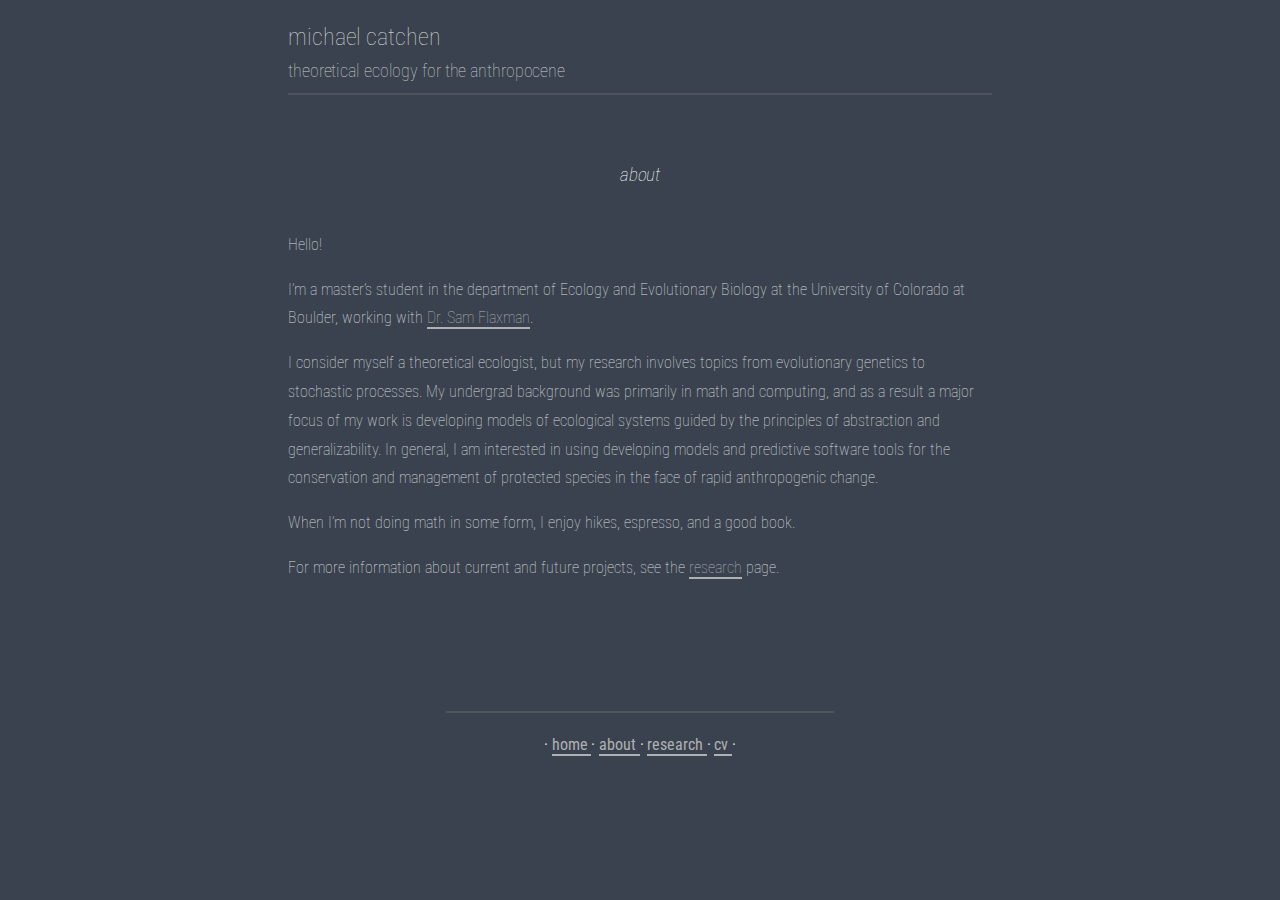
<file: about/index.html>
<!DOCTYPE html>
<html>

<head>
    
    <meta charset="utf-8">
<meta http-equiv="X-UA-Compatible" content="chrome=1">
<meta name="HandheldFriendly" content="True">
<meta name="MobileOptimized" content="320">
<meta name="viewport" content="width=device-width, initial-scale=1.0">
<meta name="referrer" content="no-referrer">

<title>
about - michael catchen
</title>











<link rel="stylesheet" href="/css/main.min.267d1332fef28c2656fef3d53985df6554758b7c0b5965229ee983f5da5823db.css" integrity="sha256-Jn0TMv7yjCZW/vPVOYXfZVR1i3wLWWUinumD9dpYI9s=" crossorigin="anonymous" media="screen">



 

<link href="https://fonts.googleapis.com/css?family=Roboto+Condensed:300,400" rel="stylesheet">

<div class="title-wrapper">
    <a href="/">
    
    <span class="site-title"> michael catchen </span> <br/>
    <span class="site-subtitle"><br/>theoretical ecology for the anthropocene</span>
    </a>
</div>
<hr/>

    

    
    
    
    <title>
        
        about
        
    </title>
</head>

<body>
    <div class="wrap">
        <div class="section" id="title">about</div>

        <div class="section" id="content"><p>Hello!</p>

<p>I&rsquo;m a master&rsquo;s student in the department of Ecology and Evolutionary Biology at
the University of Colorado at Boulder, working with <a href="https://www.colorado.edu/lab/flaxman/">Dr. Sam Flaxman</a>.</p>

<p>I consider myself a theoretical ecologist, but my research involves topics from evolutionary genetics to stochastic processes. My undergrad background was primarily in math and computing, and as a result a major focus of my work is developing models of ecological systems guided by the principles of abstraction and generalizability.
In general, I am interested in using developing models and predictive software tools for the conservation and management of protected species in the face of rapid anthropogenic change.</p>

<p>When I&rsquo;m not doing math in some form, I enjoy hikes, espresso, and a good book.</p>

<p>For more information about current and future projects, see the <a href="/research">research</a> page.</p>


            <div>
                
                
            </div>
        </div>



        

        
        <div class="section bottom-menu">
<hr />
<p>

&#183;

<a href="">
    home
</a>
&#183;
    

    
        
            <a href="/about">
                about
            </a>
        

    
        
            &#183;
            <a href="/research">
                research
            </a>
        
            &#183;
            <a href="/cv.pdf">
                cv
            </a>
        
    
    &#183;
    <a href="">
        
    </a>

</p>
</div>
        

        <div class="section footer"></div>
    </div>
</body>

</html>
</file>
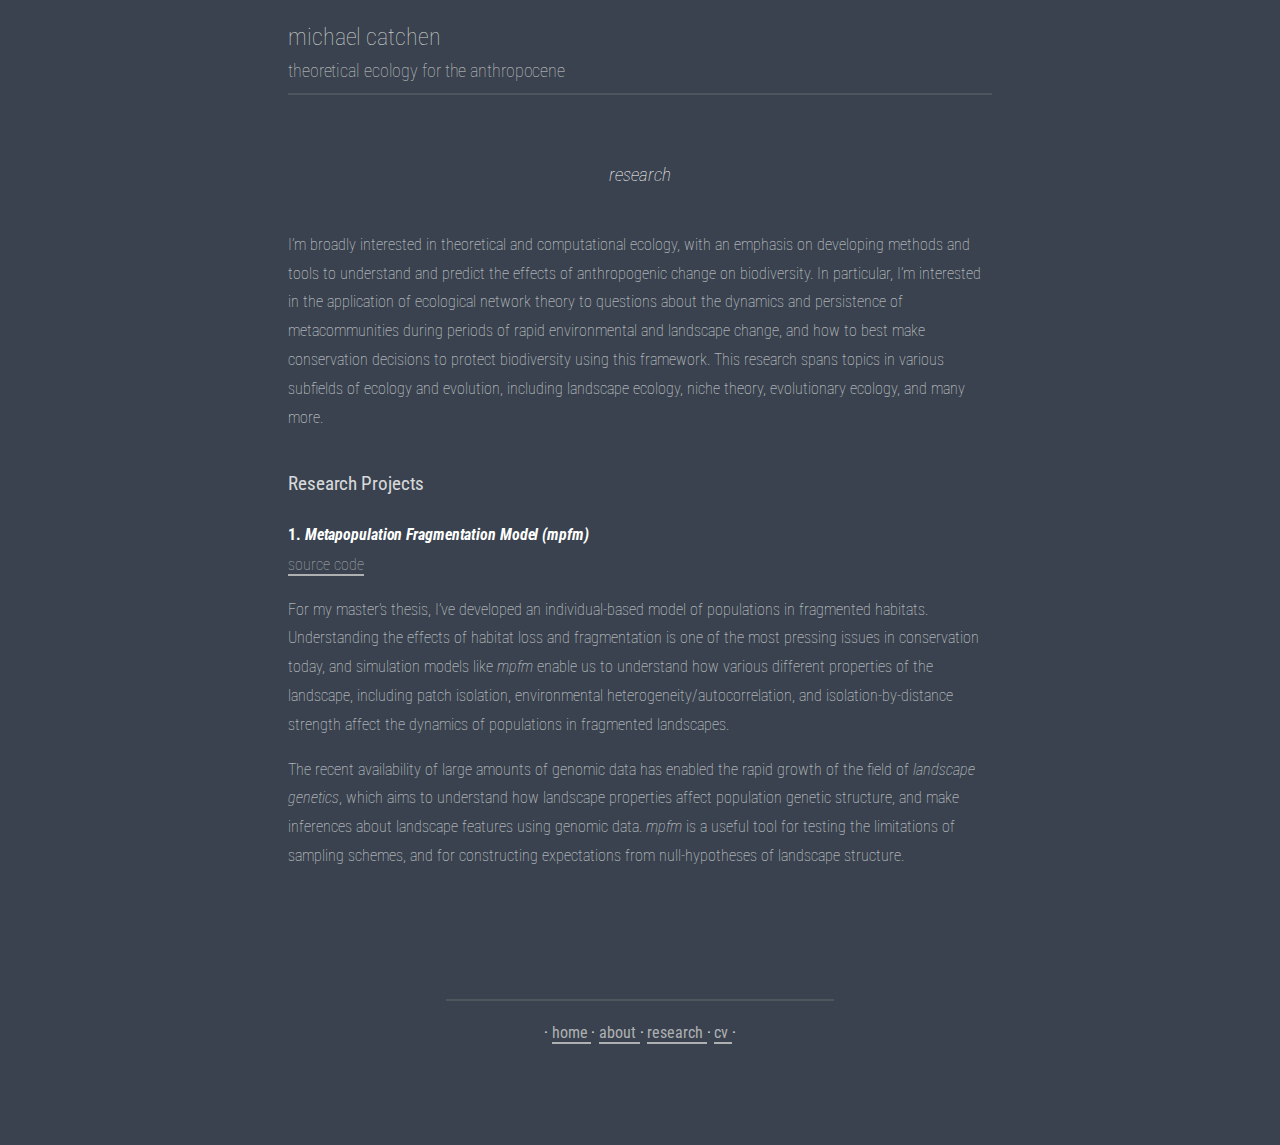
<file: research/index.html>
<!DOCTYPE html>
<html>

<head>
    
    <meta charset="utf-8">
<meta http-equiv="X-UA-Compatible" content="chrome=1">
<meta name="HandheldFriendly" content="True">
<meta name="MobileOptimized" content="320">
<meta name="viewport" content="width=device-width, initial-scale=1.0">
<meta name="referrer" content="no-referrer">

<title>
research - michael catchen
</title>











<link rel="stylesheet" href="/css/main.min.267d1332fef28c2656fef3d53985df6554758b7c0b5965229ee983f5da5823db.css" integrity="sha256-Jn0TMv7yjCZW/vPVOYXfZVR1i3wLWWUinumD9dpYI9s=" crossorigin="anonymous" media="screen">



 

<link href="https://fonts.googleapis.com/css?family=Roboto+Condensed:300,400" rel="stylesheet">

<div class="title-wrapper">
    <a href="/">
    
    <span class="site-title"> michael catchen </span> <br/>
    <span class="site-subtitle"><br/>theoretical ecology for the anthropocene</span>
    </a>
</div>
<hr/>

    

    
    
    
    <title>
        
        research
        
    </title>
</head>

<body>
    <div class="wrap">
        <div class="section" id="title">research</div>

        <div class="section" id="content">

<p>I&rsquo;m broadly interested in theoretical and computational ecology, with an emphasis on
developing methods and tools to understand and predict the effects of anthropogenic change
on biodiversity. In particular, I&rsquo;m interested in the application of ecological network theory to
questions about the dynamics and persistence of metacommunities during periods of rapid environmental
and landscape change, and how to best make conservation decisions to protect biodiversity using this framework. This research spans topics in various subfields of ecology and evolution, including landscape ecology, niche theory, evolutionary ecology, and many more.</p>

<h2 id="research-projects">Research Projects</h2>

<h4 id="1-metapopulation-fragmentation-model-mpfm">1. <em>Metapopulation Fragmentation Model (mpfm)</em></h4>

<p><a href="https://github.com/gottacatchenall/mpfm">source code</a></p>

<p>For my master&rsquo;s thesis, I&rsquo;ve developed an individual-based model of populations in fragmented
habitats. Understanding the effects of habitat loss and fragmentation is one of the most pressing issues in
conservation today, and simulation models like <em>mpfm</em> enable us to understand how various different
properties of the landscape, including patch isolation, environmental heterogeneity/autocorrelation,
and isolation-by-distance strength affect the dynamics of populations in fragmented landscapes.</p>

<p>The recent availability of large amounts of genomic data has enabled the rapid growth of the field of
<em>landscape genetics</em>, which aims to understand how landscape properties affect population genetic structure, and make inferences about landscape features using genomic data. <em>mpfm</em> is a useful tool for testing the limitations of sampling schemes, and for constructing expectations from null-hypotheses of landscape structure.</p>


            <div>
                
                
            </div>
        </div>



        

        
        <div class="section bottom-menu">
<hr />
<p>

&#183;

<a href="">
    home
</a>
&#183;
    

    
        
            <a href="/about">
                about
            </a>
        

    
        
            &#183;
            <a href="/research">
                research
            </a>
        
            &#183;
            <a href="/cv.pdf">
                cv
            </a>
        
    
    &#183;
    <a href="">
        
    </a>

</p>
</div>
        

        <div class="section footer"></div>
    </div>
</body>

</html>
</file>
<file: css/main.min.267d1332fef28c2656fef3d53985df6554758b7c0b5965229ee983f5da5823db.css>
*{margin:0;padding:0;box-sizing:border-box}html{background-color:#39424e;font-family:roboto condensed,sans serif;font-size:16px}body{font-size:16px;font-family:roboto condensed,sans serif;color:#fff;line-height:2rem;letter-spacing:-.1px;text-shadow:none;display:flex;flex-direction:column;justify-content:space-between;align-items:center;opacity:1}h1,h2,h3{margin-bottom:.5em;text-align:center;font-family:roboto condensed,sans serif;opacity:.8}li{opacity:.8}li a{opacity:.9}ul{list-style-type:none}p{display:inline;opacity:.8}a{color:#ccc;text-decoration:none;border-bottom:2px solid #ccc;transition:.5s ease}a:hover{color:#fff;font-style:none}a:active{color:#ccc}button{padding:20px;border:0;border-radius:5px;background:#fff}button:hover{box-shadow:5px 5px #111}hr{margin:1rem 0;background-color:transparent;width:55%;border-style:solid;border-width:1px;opacity:.3}.wrap{margin:0 auto;margin-top:2.5rem;width:55%}@media screen and (max-width:736px){.wrap{padding:1rem;width:100%}}.tag-container{display:flex;flex-direction:row;justify-content:flex-start;align-items:center}.tag{background-color:transparent;position:relative;bottom:0}.section{display:flex;flex-direction:column;justify-content:center;align-items:flex-start}.bottom-menu{display:flex;flex-direction:column;justify-content:center;align-items:center;padding-top:3rem;text-align:center}.footer{width:100%;display:flex;justify-content:center;align-items:center;text-align:center;background-color:transparent;position:relative;bottom:0;padding:3rem 1rem;font-family:roboto condensed,sans serif;font-size:1rem;line-height:1em;opacity:.8}.footer a{border-bottom:none;display:contents}#splash{margin:100px 0;height:55vh;display:inline-block;overflow:hidden}@media screen and (max-width:736px){#splash{width:90%}}.title-wrapper{font-weight:100;text-align:left;justify-content:left;line-height:.7em;padding:2rem 0 0;width:55%;margin:0 auto}.site-title{display:block;font-size:1.5rem;padding:0}.site-subtitle{display:block;font-size:1.1rem;padding:0}.main_img_wrapper{width:280px;display:inline-block;float:right;overflow:hidden}.main_img{margin:50px 0;width:100%;height:auto}.menu_wrapper{width:55%;display:inline-block;float:left}.big-link{font-family:roboto condensed,sans serif;font-size:1.5rem;font-weight:300;margin-bottom:.7rem;line-height:1.2em}#title{margin-top:0;display:block;text-align:center;font-style:italic;font-family:roboto condensed,sans serif;font-size:1.2rem;font-weight:100;line-height:3rem;margin-bottom:1.5rem}#title span{text-align:center}#content{margin:2rem 0;line-height:2em;letter-spacing:-.1px}#content div{width:100%;height:100%;margin-bottom:1em}#content h1,#content h2,#content h3{font-size:1.2em;font-weight:400;margin:1em 0;text-align:left}#content p{margin-bottom:1em;line-height:1.8;letter-spacing:0;opacity:.8;font-weight:100}#content .highlight{width:100%}#content pre{line-height:2rem;border-radius:3px;padding:1rem;overflow-x:auto;background-color:#000004;width:100%;margin-bottom:1em}#content pre>code{border:none}#content code{font-size:.9rem;font-family:source code pro,monospace;padding:.1rem;border-radius:3px;border:1px solid #ccc}#content img{float:right;width:200px;max-width:100%;display:inline-block;margin:2rem auto;opacity:1}#content blockquote{background-color:#ccc;color:#39424e;padding:2rem;margin:2rem 1rem;border-radius:3px}#content blockquote a{color:#111}#content blockquote ul{margin-top:1rem}#content blockquote li{list-style:disc}#content table{width:100%;border-collapse:collapse;margin:1rem 0;overflow-x:auto}#content table th{font-size:.9rem}#content table td,#content table th{padding:2px 5px;text-align:center;border:1px solid #ccc}#content li{line-height:2;padding-left:.4rem}#content li:last-child{margin-bottom:1rem}#content ul{list-style:disc outside;padding-left:2rem}#content ol{list-style:decimal outside;padding-left:2rem}#content .gist{width:100%}#content .gist td,#content .gist th{text-align:left;border:0}#content .gist .gist-meta{background-color:transparent;color:#fff}#content .gist .gist-meta a{color:#fff}.tag{padding:.25em 0;margin-right:.5em;opacity:.6}.grid{display:grid;grid-gap:20px;grid-template-columns:repeat(auto-fit,minmax(400px,1fr));grid-auto-rows:400px}@media screen and (max-width:736px){.grid{grid-template-columns:repeat(auto-fit,minmax(100%,1fr))}}.grid>div{background-color:transparent;overflow:hidden}.grid>div>img{height:100%;width:100%;-o-object-fit:cover;object-fit:cover;opacity:1}.grid>div>a>img{height:100%;width:100%;-o-object-fit:cover;object-fit:cover;opacity:1}.go-left{justify-content:flex-start;align-items:flex-start}.go-right{justify-content:flex-end;align-items:flex-end}.go-center{justify-content:center;align-items:center}
</file>
